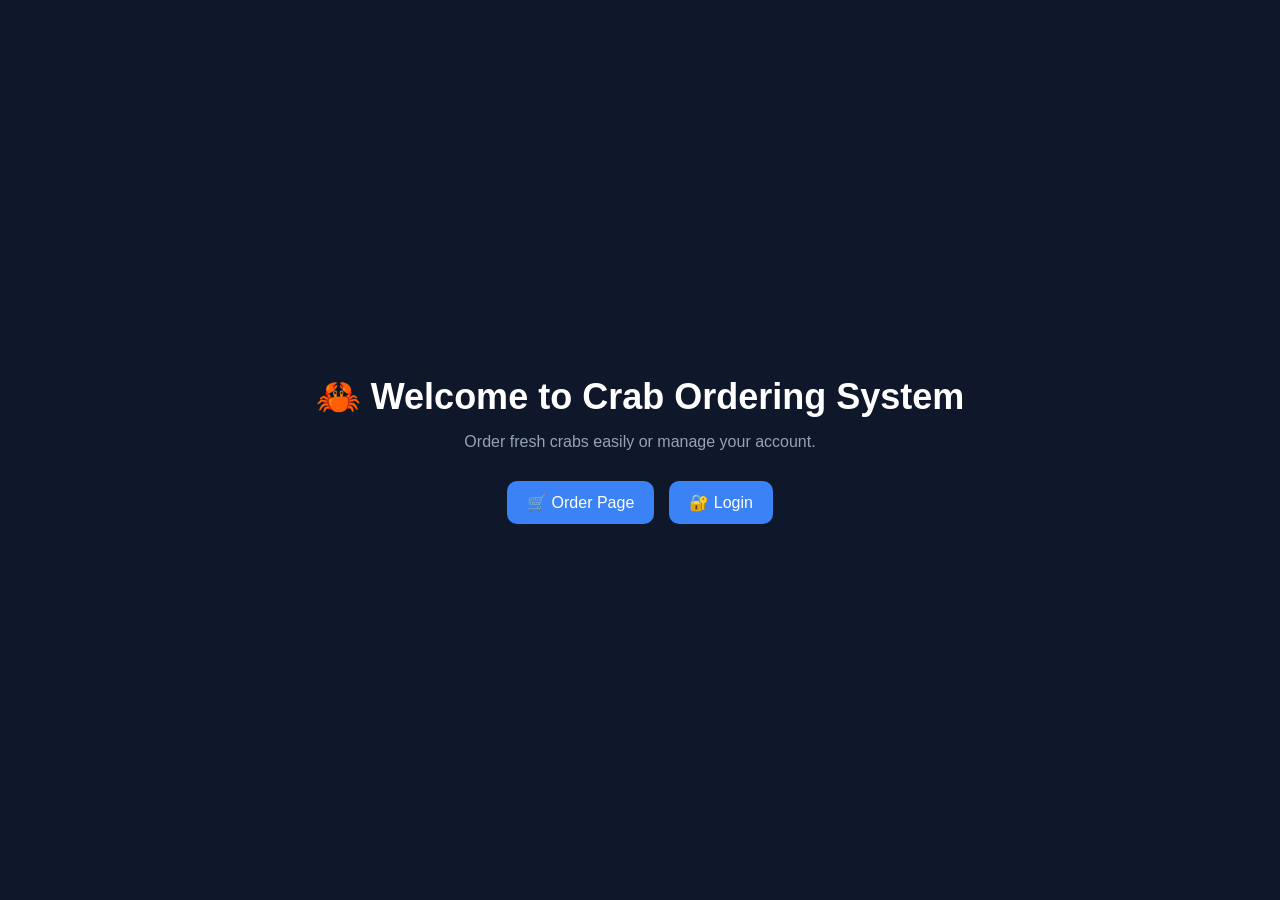
<file: templates/index.html>
<!DOCTYPE html>
<html>
<head>
<meta charset="UTF-8">
<meta name="viewport" content="width=device-width, initial-scale=1.0">
<title>Welcome</title>

<style>
* {
    margin: 0;
    padding: 0;
    box-sizing: border-box;
    font-family: Arial, sans-serif;
}

body {
    background: #0f172a;
    color: white;
    display: flex;
    justify-content: center;
    align-items: center;
    height: 100vh;
}

/* container */
.container {
    text-align: center;
}

/* title */
h1 {
    font-size: 36px;
    margin-bottom: 15px;
}

/* subtitle */
p {
    color: #94a3b8;
    margin-bottom: 30px;
}

/* buttons */
.button-group {
    display: flex;
    justify-content: center;
    gap: 15px;
}

button {
    padding: 12px 20px;
    border: none;
    border-radius: 10px;
    background: #3b82f6;
    color: white;
    cursor: pointer;
    font-size: 16px;
    transition: 0.3s;
}

button:hover {
    background: #2563eb;
}
</style>
</head>

<body>

<div class="container">
    <h1>🦀 Welcome to Crab Ordering System</h1>
    <p>Order fresh crabs easily or manage your account.</p>

    <div class="button-group">
        <button onclick="goToOrder()">🛒 Order Page</button>
        <button onclick="goToLogin()">🔐 Login</button>
    </div>
</div>

<script>
function goToOrder() {
    window.location.href = 'order';
}

function goToLogin() {
    window.location.href = 'login';
}
</script>

</body>
</html>
</file>
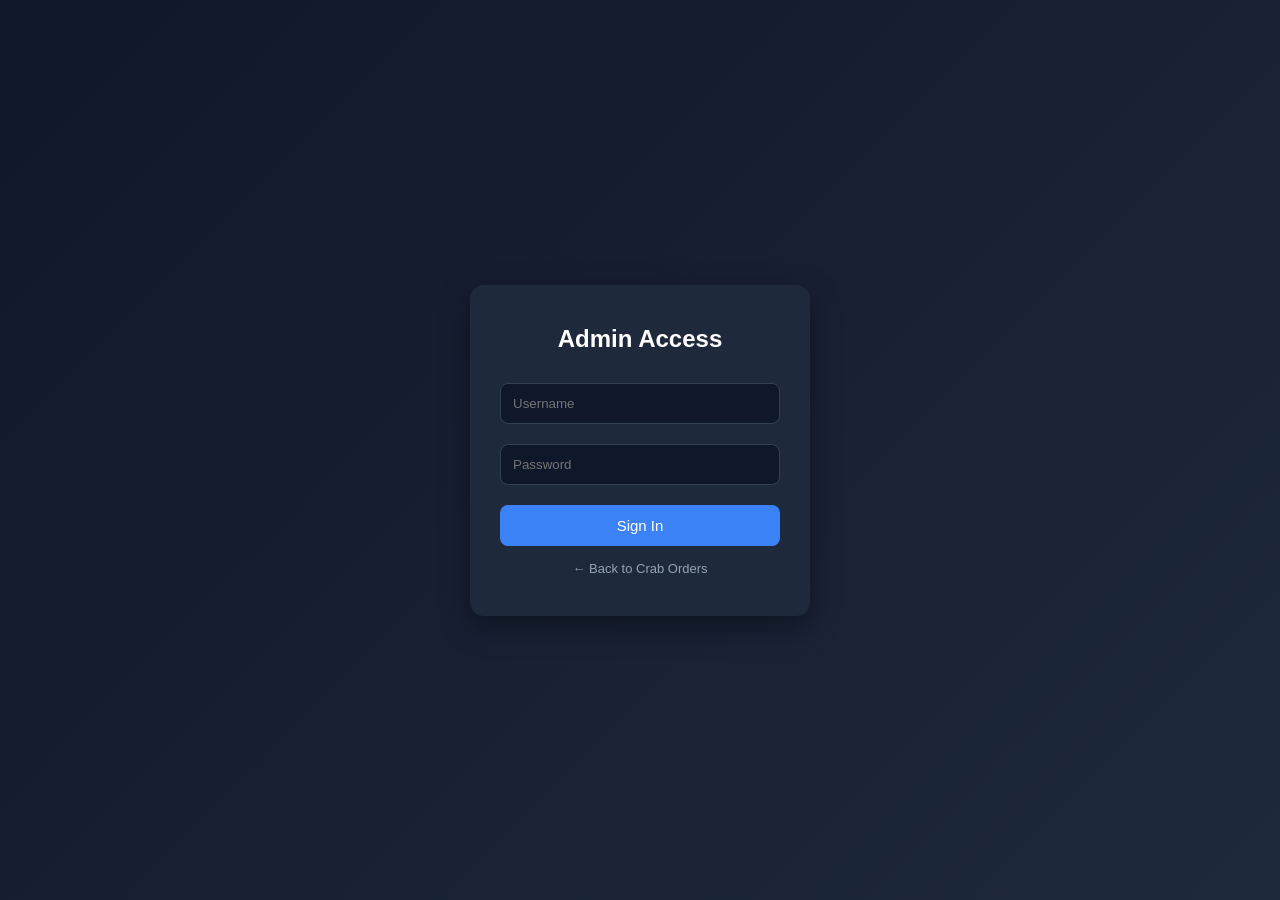
<file: templates/admin_login.html>
<!DOCTYPE html>
<html lang="en">
<head>
<meta charset="UTF-8">
<meta name="viewport" content="width=device-width, initial-scale=1.0">
<title>Admin Login - Crab Orders</title>

<style>
/* =====================
   GLOBAL
===================== */
* {
    margin: 0;
    padding: 0;
    box-sizing: border-box;
    font-family: Arial, sans-serif;
}

body {
    height: 100vh;
    display: flex;
    align-items: center;
    justify-content: center;
    background: linear-gradient(135deg, #0f172a, #1e293b);
}

/* =====================
   LOGIN CARD
===================== */
.login-container {
    background: #1e293b;
    padding: 40px 30px;
    border-radius: 14px;
    width: 340px;
    text-align: center;
    box-shadow: 0 10px 30px rgba(0,0,0,0.4);
    color: white;
    animation: fadeIn 0.5s ease-in-out;
}

.login-container h2 {
    margin-bottom: 20px;
    font-size: 24px;
}

/* =====================
   INPUTS
===================== */
.login-form input {
    width: 100%;
    padding: 12px;
    margin: 10px 0;
    border: 1px solid #334155;
    border-radius: 8px;
    background: #0f172a;
    color: white;
    outline: none;
    transition: 0.3s;
}

.login-form input:focus {
    border-color: #3b82f6;
}

/* =====================
   BUTTON
===================== */
.login-btn {
    width: 100%;
    padding: 12px;
    margin-top: 10px;
    border: none;
    border-radius: 8px;
    background: #3b82f6;
    color: white;
    font-size: 15px;
    cursor: pointer;
    transition: 0.3s;
}

.login-btn:hover {
    background: #2563eb;
}

/* =====================
   ERROR
===================== */
.error-message {
    display: none;
    background: rgba(239, 68, 68, 0.2);
    color: #fca5a5;
    padding: 10px;
    border-radius: 8px;
    margin-bottom: 10px;
    font-size: 13px;
}

/* =====================
   BACK LINK
===================== */
.back-link {
    display: block;
    margin-top: 15px;
    color: #94a3b8;
    text-decoration: none;
    font-size: 13px;
}

.back-link:hover {
    color: white;
}

/* =====================
   ANIMATION
===================== */
@keyframes fadeIn {
    from {
        opacity: 0;
        transform: translateY(15px);
    }
    to {
        opacity: 1;
        transform: translateY(0);
    }
}
</style>

</head>
<body>

<div class="login-container">
    <h2>Admin Access</h2>

    <div id="errorMessage" class="error-message"></div>

    <div class="login-form">
        <input id="username" type="text" placeholder="Username" required>
        <input id="password" type="password" placeholder="Password" required>
        <button onclick="login()" class="login-btn">Sign In</button>
    </div>

    <a href="/" class="back-link">← Back to Crab Orders</a>
</div>

<script>
function login() {
    const username = document.getElementById("username").value.trim();
    const password = document.getElementById("password").value.trim();
    const errorBox = document.getElementById("errorMessage");

    errorBox.style.display = "none";

    if (!username || !password) {
        errorBox.innerText = "Please fill all fields";
        errorBox.style.display = "block";
        return;
    }

    fetch('/login', {
        method: "POST",
        headers: { "Content-Type": "application/json" },
        body: JSON.stringify({ username, password })
    })
    .then(async res => {
        const data = await res.json();

        if (!res.ok) {
            throw new Error(data.error || "Login failed");
        }

        return data;
    })
    .then(() => {
        window.location.href = "/admin-dashboard";
    })
    .catch(err => {
        errorBox.innerText = err.message;
        errorBox.style.display = "block";
    });
}
</script>

</body>
</html>
</file>
